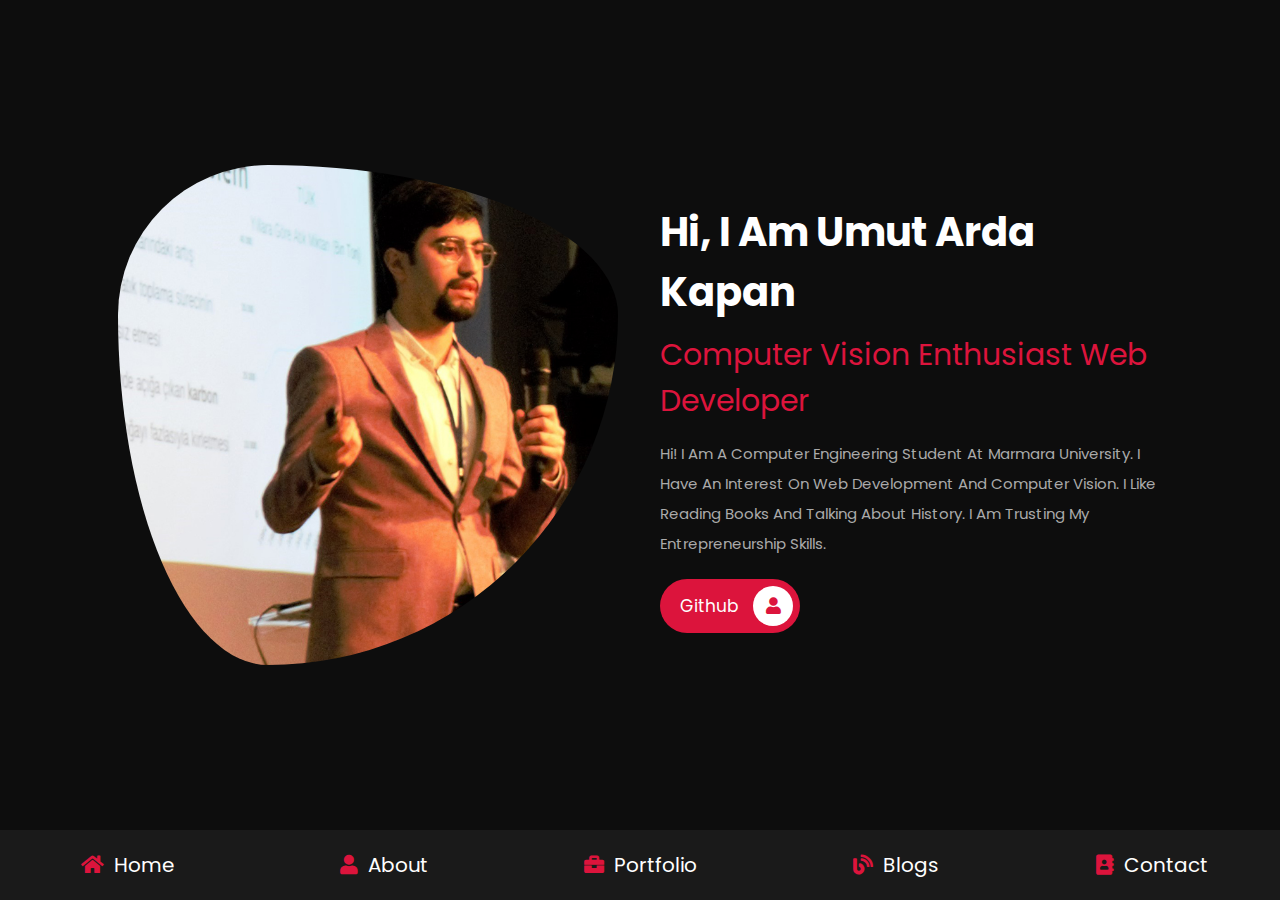
<file: index.html>
<!DOCTYPE html>
<html lang="en">
<head>
    <meta charset="UTF-8">
    <meta http-equiv="X-UA-Compatible" content="IE=edge">
    <meta name="viewport" content="width=device-width, initial-scale=1.0">
    <title>Umut Arda Kapan</title>

    <!-- font awesome cdn link  -->
    <link rel="stylesheet" href="https://cdnjs.cloudflare.com/ajax/libs/font-awesome/5.15.4/css/all.min.css">

    <!-- custom css file link  -->
    <link rel="stylesheet" href="css/style.css">

</head>
<body>
    
<!-- navbar section starts  -->

<nav class="navbar">
    <a href="index.html"> <i class="fas fa-home"></i> <span>home</span> </a>
    <a href="about.html"> <i class="fas fa-user"></i> <span>about</span> </a>
    <a href="portfolio.html"> <i class="fas fa-briefcase"></i> <span>portfolio</span> </a>
    <a href="blogs.html"> <i class="fas fa-blog"></i> <span>blogs</span> </a>
    <a href="contact.html"> <i class="fas fa-address-book"></i> <span>contact</span> </a>
</nav>

<!-- navbar section ends -->

<!-- home section starts  -->

<section class="home">

    <div class="image">
        <img src="images/user.jpg" alt="">
    </div>

    <div class="content">
        <h3>hi, i am Umut Arda Kapan</h3>
        <span>Computer Vision Enthusiast Web developer</span>
        <p>Hi! I am a computer engineering student at Marmara University. I have an interest on Web Development and Computer Vision. I like reading books and talking about history. I am trusting my entrepreneurship skills. </p>
        <a href="https://github.com/R1GBY" class="btn"> Github <i class="fas fa-user"></i> </a>
    </div>

</section>

<!-- home section ends -->

</body>
</html>
</file>
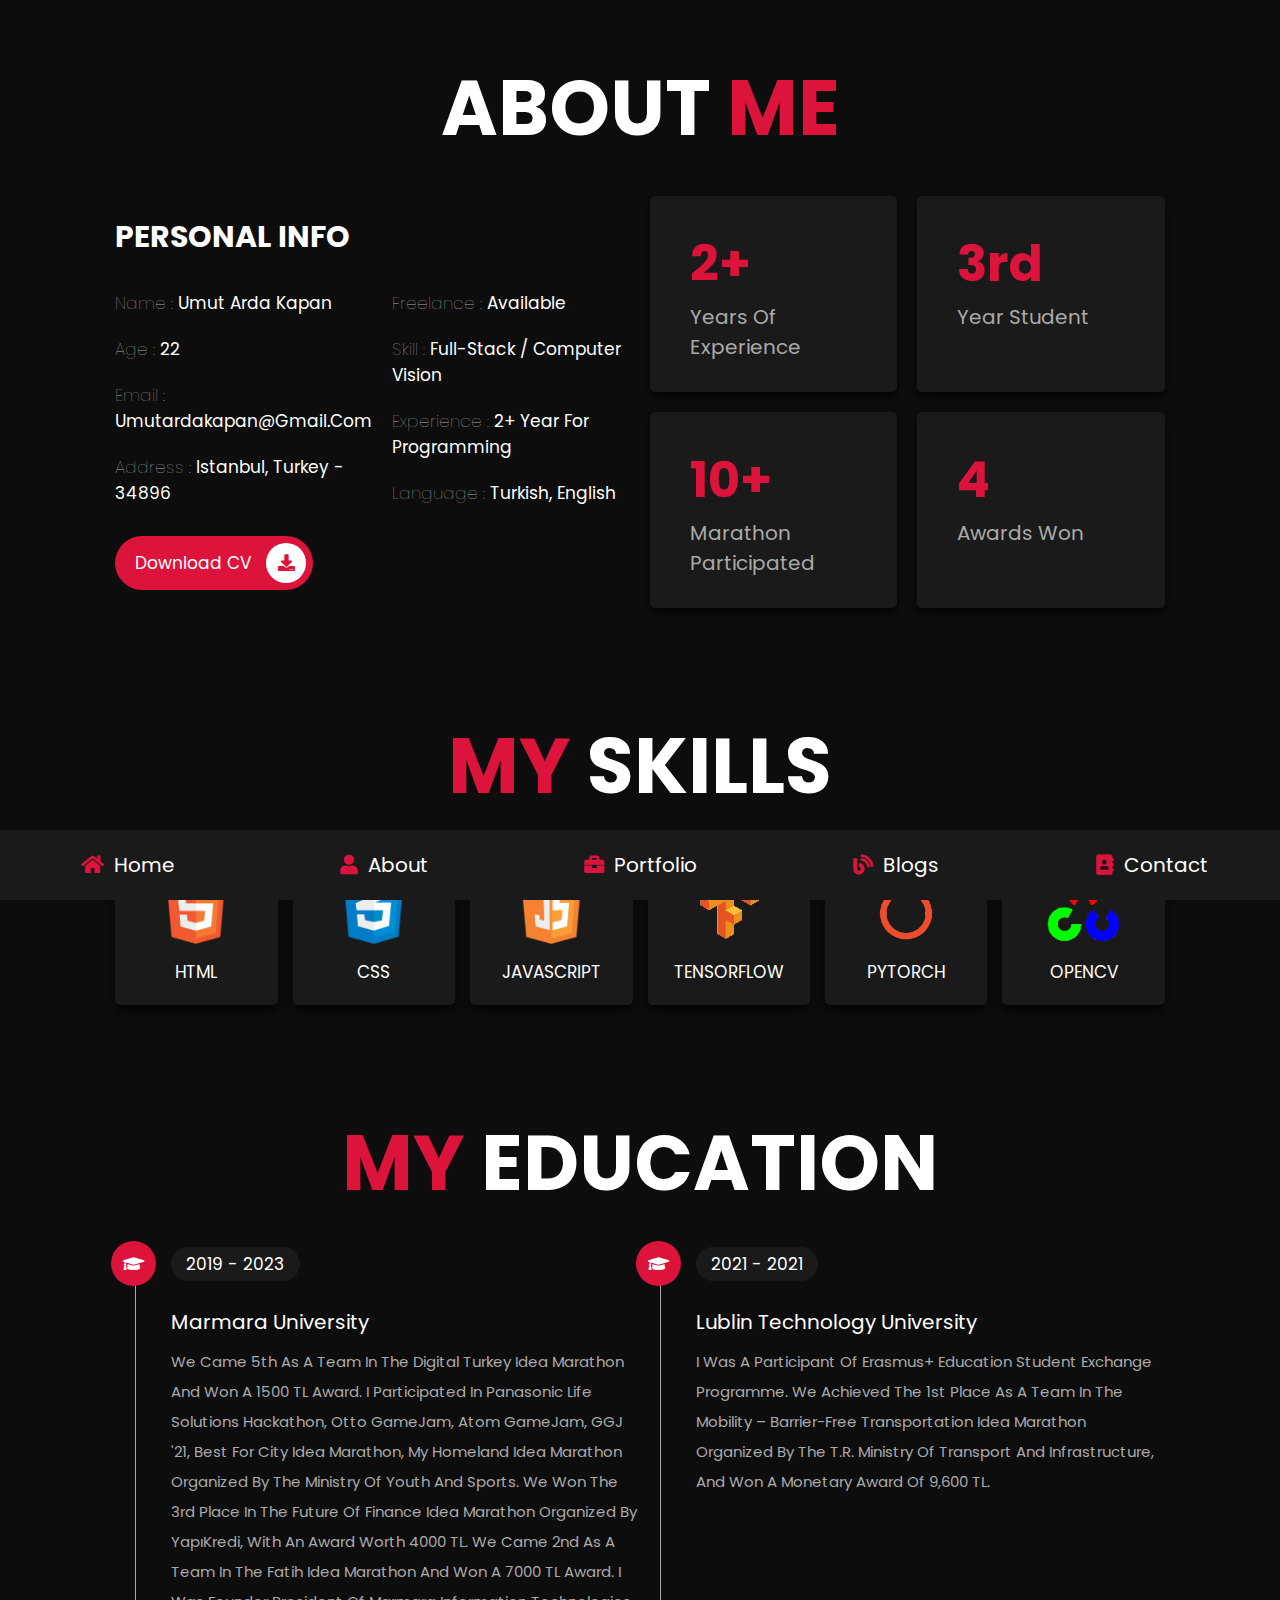
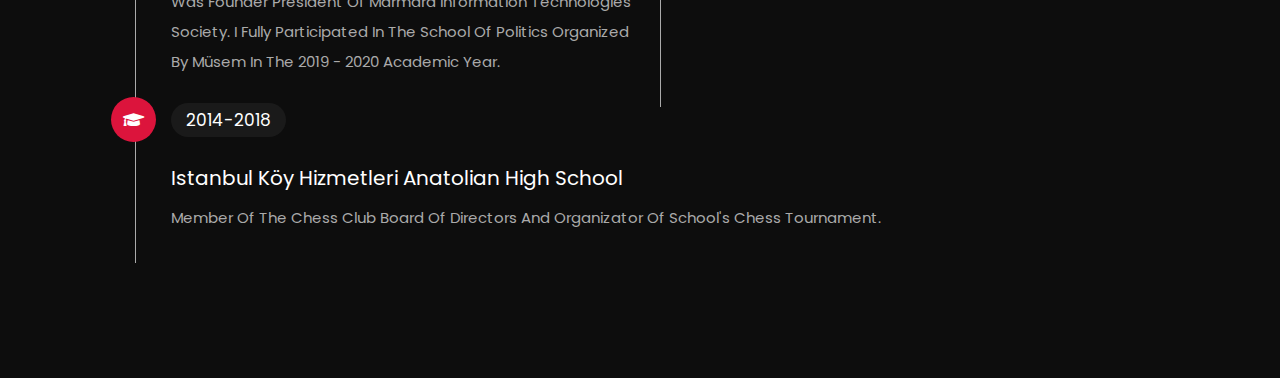
<file: about.html>
<!DOCTYPE html>
<html lang="en">
<head>
    <meta charset="UTF-8">
    <meta http-equiv="X-UA-Compatible" content="IE=edge">
    <meta name="viewport" content="width=device-width, initial-scale=1.0">
    <title>Umut Arda Kapan</title>

    <!-- font awesome cdn link  -->
    <link rel="stylesheet" href="https://cdnjs.cloudflare.com/ajax/libs/font-awesome/5.15.4/css/all.min.css">

    <!-- custom css file link  -->
    <link rel="stylesheet" href="css/style.css">

</head>
<body>
    
<!-- navbar section starts  -->

<nav class="navbar">
    <a href="index.html"> <i class="fas fa-home"></i> <span>home</span> </a>
    <a href="about.html"> <i class="fas fa-user"></i> <span>about</span> </a>
    <a href="portfolio.html"> <i class="fas fa-briefcase"></i> <span>portfolio</span> </a>
    <a href="blogs.html"> <i class="fas fa-blog"></i> <span>blogs</span> </a>
    <a href="contact.html"> <i class="fas fa-address-book"></i> <span>contact</span> </a>
</nav>

<!-- navbar section ends -->

<!-- about section starts  -->

<section class="about">

    <h1 class="heading"> about <span>me</span> </h1>

    <div class="row">

        <div class="info-container">

            <h1>personal info</h1>

            <div class="box-container">

                <div class="box">
                    <h3> <span>name : </span> Umut Arda Kapan </h3>
                    <h3> <span>age : </span> 22 </h3>
                    <h3> <span>email : </span> umutardakapan@gmail.com </h3>
                    <h3> <span>address : </span> Istanbul, Turkey - 34896 </h3>
                </div>
    
                <div class="box">
                    <h3> <span>freelance : </span> available </h3>
                    <h3> <span>skill : </span> Full-Stack / Computer Vision </h3>
                    <h3> <span>experience : </span> 2+ year for Programming </h3>
                    <h3> <span>language : </span> Turkish, English </h3>
                </div>

            </div>

            <a href="resume.pdf" target="_blank" class="btn"> download CV <i class="fas fa-download"></i> </a>

        </div>

        <div class="count-container">

            <div class="box">
                <h3>2+</h3>
                <p>years of experience</p>
            </div>

            <div class="box">
                <h3>3rd</h3>
                <p>Year Student</p>
            </div>

            <div class="box">
                <h3>10+</h3>
                <p>marathon participated</p>
            </div>

            <div class="box">
                <h3>4</h3>
                <p>awards won</p>
            </div>

        </div>

    </div>

</section>

<!-- about section ends -->

<!-- skills section starts  -->

<section class="skills">

    <h1 class="heading"> <span>my</span> skills </h1>

    <div class="box-container">
        <div class="box">
            <img src="images/icon-1.png">
            <h3>html</h3>
        </div>
        <div class="box">
            <img src="images/icon-2.png">
            <h3>css</h3>
        </div>
        <div class="box">
            <img src="images/icon-3.png">
            <h3>javascript</h3>
        </div>
        <div class="box">
            <img src="images/tensorflow.png">
            <h3>TensorFlow</h3>
        </div>
        <div class="box">
            <img src="images/pytorch.png">
            <h3>Pytorch</h3>
        </div>
        <div class="box">
            <img src="images/opencv.png">
            <h3>OpenCV</h3>
        </div>
    </div>

</section>

<!-- skills section ends -->

<!-- education section starts  -->

<section class="education">

    <h1 class="heading"> <span>my</span> education </h1>

    <div class="box-container">

        <div class="box">
            <i class="fas fa-graduation-cap"></i>
            <span>2019 - 2023</span>
            <h3>Marmara University</h3>
            <p>We came 5th as a team in the Digital Turkey Idea Marathon and won a 1500 TL award. I participated in Panasonic Life Solutions Hackathon, Otto GameJam, Atom GameJam, GGJ '21, Best For City Idea Marathon, My Homeland Idea Marathon organized by the Ministry of Youth and Sports. We won the 3rd place in the Future of Finance Idea Marathon organized by YapıKredi, with an award worth 4000 TL. We came 2nd as a team in the Fatih Idea Marathon and won a 7000 TL award. I was founder president of Marmara Information Technologies Society. I fully participated in the School of Politics organized by Müsem in the 2019 - 2020 academic year.</p>
        </div>



        <div class="box">
            <i class="fas fa-graduation-cap"></i>
            <span>2021 - 2021</span>
            <h3>Lublin Technology University</h3>
            <p>I was a participant of Erasmus+ Education Student Exchange Programme. We achieved the 1st place as a team in the Mobility – Barrier-Free Transportation Idea Marathon organized by the T.R. Ministry of Transport and Infrastructure, and won a monetary award of 9,600 TL.</p>
        </div>                                                                                                                                                                                        

        <div class="box">
            <i class="fas fa-graduation-cap"></i>
            <span>2014-2018</span>
            <h3>Istanbul Köy Hizmetleri Anatolian High School</h3>
            <p>Member of the Chess Club Board of Directors and Organizator of School's Chess Tournament.</p>
        </div>



    </div>

</section>

<!-- education section ends -->

</body>
</html>
</file>
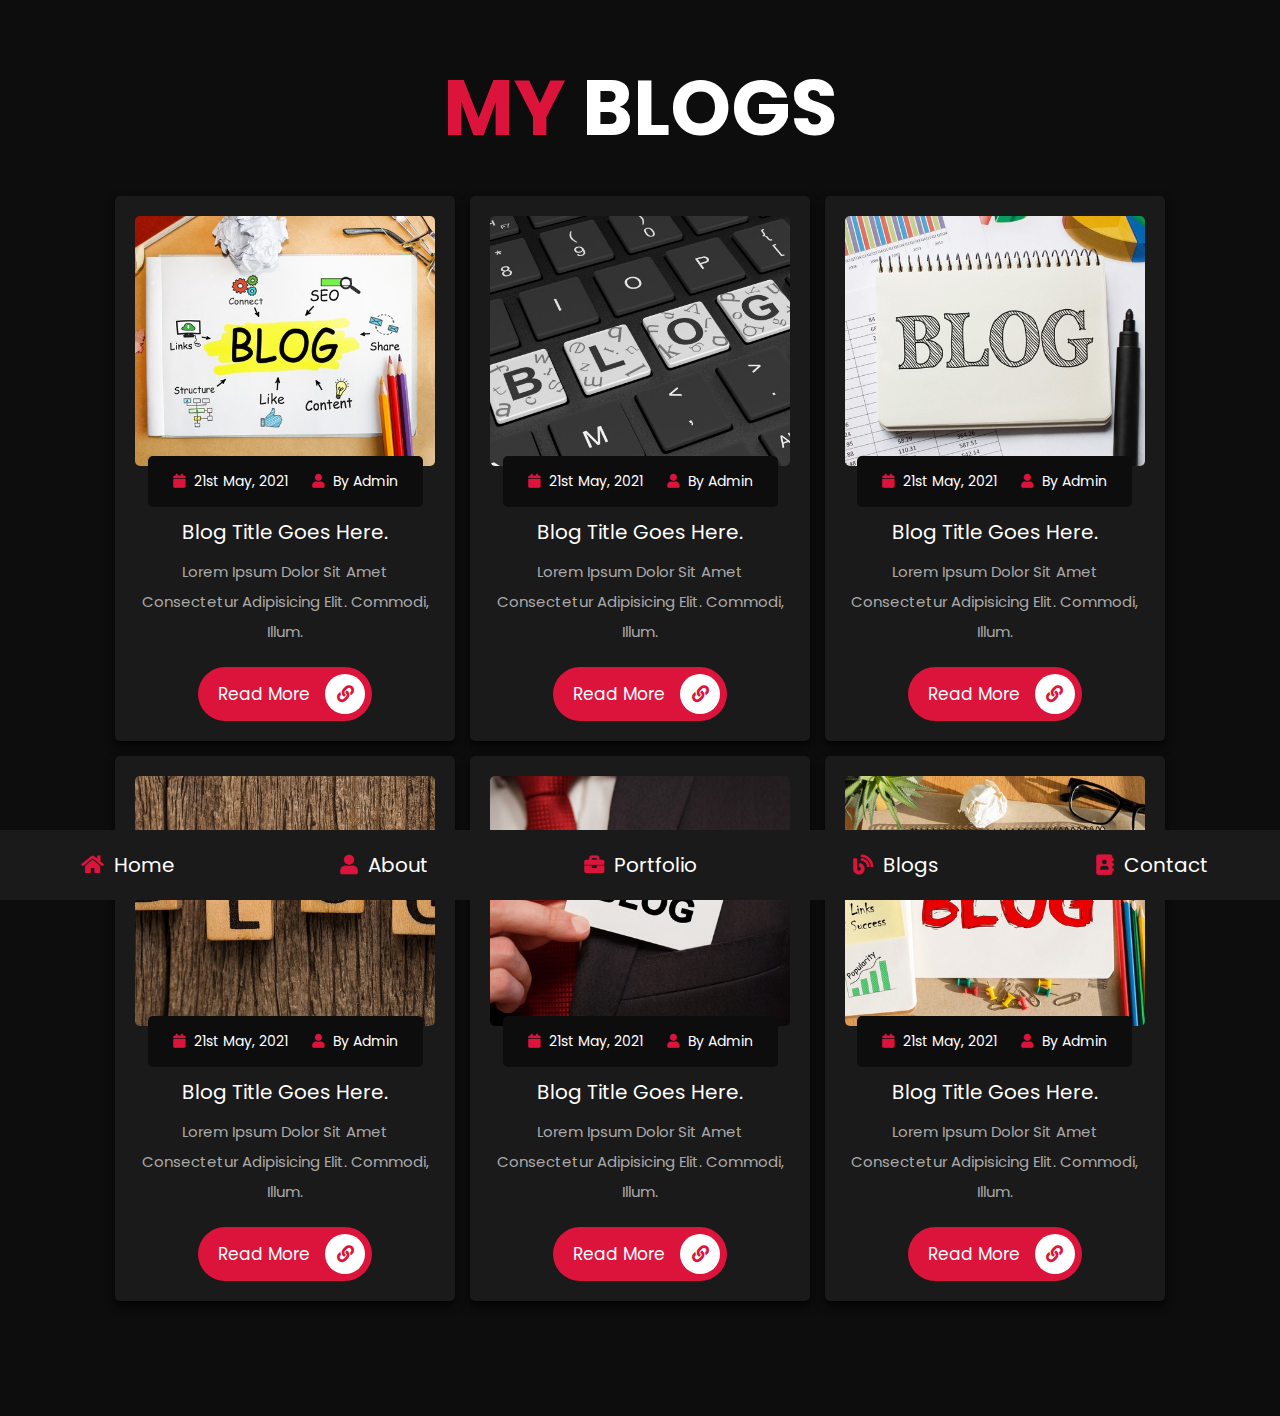
<file: blogs.html>
<!DOCTYPE html>
<html lang="en">
<head>
    <meta charset="UTF-8">
    <meta http-equiv="X-UA-Compatible" content="IE=edge">
    <meta name="viewport" content="width=device-width, initial-scale=1.0">
    <title>Umut Arda Kapan</title>

    <!-- font awesome cdn link  -->
    <link rel="stylesheet" href="https://cdnjs.cloudflare.com/ajax/libs/font-awesome/5.15.4/css/all.min.css">

    <!-- custom css file link  -->
    <link rel="stylesheet" href="css/style.css">

</head>
<body>
    
<!-- navbar section starts  -->

<nav class="navbar">
    <a href="index.html"> <i class="fas fa-home"></i> <span>home</span> </a>
    <a href="about.html"> <i class="fas fa-user"></i> <span>about</span> </a>
    <a href="portfolio.html"> <i class="fas fa-briefcase"></i> <span>portfolio</span> </a>
    <a href="blogs.html"> <i class="fas fa-blog"></i> <span>blogs</span> </a>
    <a href="contact.html"> <i class="fas fa-address-book"></i> <span>contact</span> </a>
</nav>

<!-- navbar section ends -->

<!-- blogs section starts  -->

<section class="blogs">

    <h1 class="heading"> <span>my</span> blogs </h1>

    <div class="box-container">

        <div class="box">
            <div class="image">
                <img src="images/blog1.jpg" alt="">
            </div>
            <div class="content">
                <div class="icons">
                    <a href="#"> <i class="fas fa-calendar"></i> 21st may, 2021 </a>
                    <a href="#"> <i class="fas fa-user"></i> by admin </a>
                </div>
                <h3>blog title goes here.</h3>
                <p>Lorem ipsum dolor sit amet consectetur adipisicing elit. Commodi, illum.</p>
                <a href="#" class="btn"> read more <i class="fas fa-link"></i> </a>
            </div>
        </div>

        <div class="box">
            <div class="image">
                <img src="images/blog2.jpg" alt="">
            </div>
            <div class="content">
                <div class="icons">
                    <a href="#"> <i class="fas fa-calendar"></i> 21st may, 2021 </a>
                    <a href="#"> <i class="fas fa-user"></i> by admin </a>
                </div>
                <h3>blog title goes here.</h3>
                <p>Lorem ipsum dolor sit amet consectetur adipisicing elit. Commodi, illum.</p>
                <a href="#" class="btn"> read more <i class="fas fa-link"></i> </a>
            </div>
        </div>

        <div class="box">
            <div class="image">
                <img src="images/blog3.jpg" alt="">
            </div>
            <div class="content">
                <div class="icons">
                    <a href="#"> <i class="fas fa-calendar"></i> 21st may, 2021 </a>
                    <a href="#"> <i class="fas fa-user"></i> by admin </a>
                </div>
                <h3>blog title goes here.</h3>
                <p>Lorem ipsum dolor sit amet consectetur adipisicing elit. Commodi, illum.</p>
                <a href="#" class="btn"> read more <i class="fas fa-link"></i> </a>
            </div>
        </div>

        <div class="box">
            <div class="image">
                <img src="images/blog4.jpg" alt="">
            </div>
            <div class="content">
                <div class="icons">
                    <a href="#"> <i class="fas fa-calendar"></i> 21st may, 2021 </a>
                    <a href="#"> <i class="fas fa-user"></i> by admin </a>
                </div>
                <h3>blog title goes here.</h3>
                <p>Lorem ipsum dolor sit amet consectetur adipisicing elit. Commodi, illum.</p>
                <a href="#" class="btn"> read more <i class="fas fa-link"></i> </a>
            </div>
        </div>

        <div class="box">
            <div class="image">
                <img src="images/blog5.jpg" alt="">
            </div>
            <div class="content">
                <div class="icons">
                    <a href="#"> <i class="fas fa-calendar"></i> 21st may, 2021 </a>
                    <a href="#"> <i class="fas fa-user"></i> by admin </a>
                </div>
                <h3>blog title goes here.</h3>
                <p>Lorem ipsum dolor sit amet consectetur adipisicing elit. Commodi, illum.</p>
                <a href="#" class="btn"> read more <i class="fas fa-link"></i> </a>
            </div>
        </div>

        <div class="box">
            <div class="image">
                <img src="images/blog6.jpg" alt="">
            </div>
            <div class="content">
                <div class="icons">
                    <a href="#"> <i class="fas fa-calendar"></i> 21st may, 2021 </a>
                    <a href="#"> <i class="fas fa-user"></i> by admin </a>
                </div>
                <h3>blog title goes here.</h3>
                <p>Lorem ipsum dolor sit amet consectetur adipisicing elit. Commodi, illum.</p>
                <a href="#" class="btn"> read more <i class="fas fa-link"></i> </a>
            </div>
        </div>

    </div>

</section>

<!-- blogs section ends -->

</body>
</html>
</file>
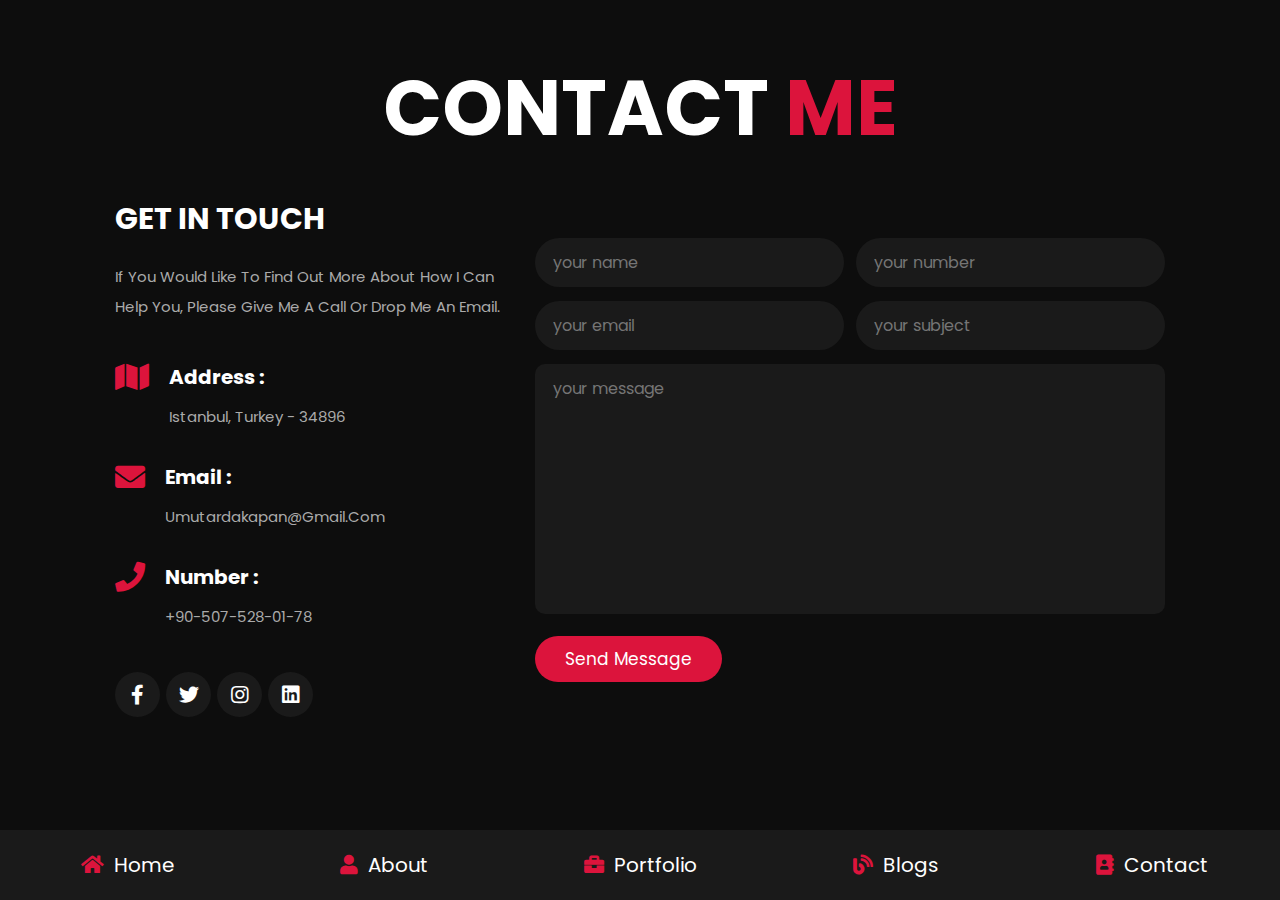
<file: contact.html>
<!DOCTYPE html>
<html lang="en">
<head>
    <meta charset="UTF-8">
    <meta http-equiv="X-UA-Compatible" content="IE=edge">
    <meta name="viewport" content="width=device-width, initial-scale=1.0">
    <title>Umut Arda Kapan</title>

    <!-- font awesome cdn link  -->
    <link rel="stylesheet" href="https://cdnjs.cloudflare.com/ajax/libs/font-awesome/5.15.4/css/all.min.css">

    <!-- custom css file link  -->
    <link rel="stylesheet" href="css/style.css">

</head>
<body>
    
<!-- navbar section starts  -->

<nav class="navbar">
    <a href="index.html"> <i class="fas fa-home"></i> <span>home</span> </a>
    <a href="about.html"> <i class="fas fa-user"></i> <span>about</span> </a>
    <a href="portfolio.html"> <i class="fas fa-briefcase"></i> <span>portfolio</span> </a>
    <a href="blogs.html"> <i class="fas fa-blog"></i> <span>blogs</span> </a>
    <a href="contact.html"> <i class="fas fa-address-book"></i> <span>contact</span> </a>
</nav>

<!-- navbar section ends -->

<!-- contact section starts  -->

<section class="contact">

<h1 class="heading"> contact <span>me</span> </h1>

<div class="row">

    <div class="info-container">

        <h1>get in touch</h1>

        <p>If you would like to find out more about how I can help you, please give me a call or drop me an email.</p>

        <div class="box-container">

            <div class="box">
                <i class="fas fa-map"></i>
                <div class="info">
                    <h3>address :</h3>
                    <p>Istanbul, Turkey - 34896</p>
                </div>
            </div>

            <div class="box">
                <i class="fas fa-envelope"></i>
                <div class="info">
                    <h3>email :</h3>
                    <p>umutardakapan@gmail.com</p>
                </div>
            </div>

            <div class="box">
                <i class="fas fa-phone"></i>
                <div class="info">
                    <h3>number :</h3>
                    <p>+90-507-528-01-78</p>
                </div>
            </div>

        </div>

        <div class="share">
            <a href="#" class="fab fa-facebook-f"></a>
            <a href="#" class="fab fa-twitter"></a>
            <a href="#" class="fab fa-instagram"></a>
            <a href="https://www.linkedin.com/in/umut-arda-kapan/" target="_blank" class="fab fa-linkedin"></a>
        </div>

    </div>

    <form action="">

        <div class="inputBox">
            <input type="text" placeholder="your name">
            <input type="number" placeholder="your number">
        </div>

        <div class="inputBox">
            <input type="email" placeholder="your email">
            <input type="text" placeholder="your subject">
        </div>

        <textarea name="" placeholder="your message" id="" cols="30" rows="10"></textarea>

        <input type="submit" value="send message" class="btn">

    </form>

</div>

</section>

<!-- contact section ends -->

</body>
</html>
</file>
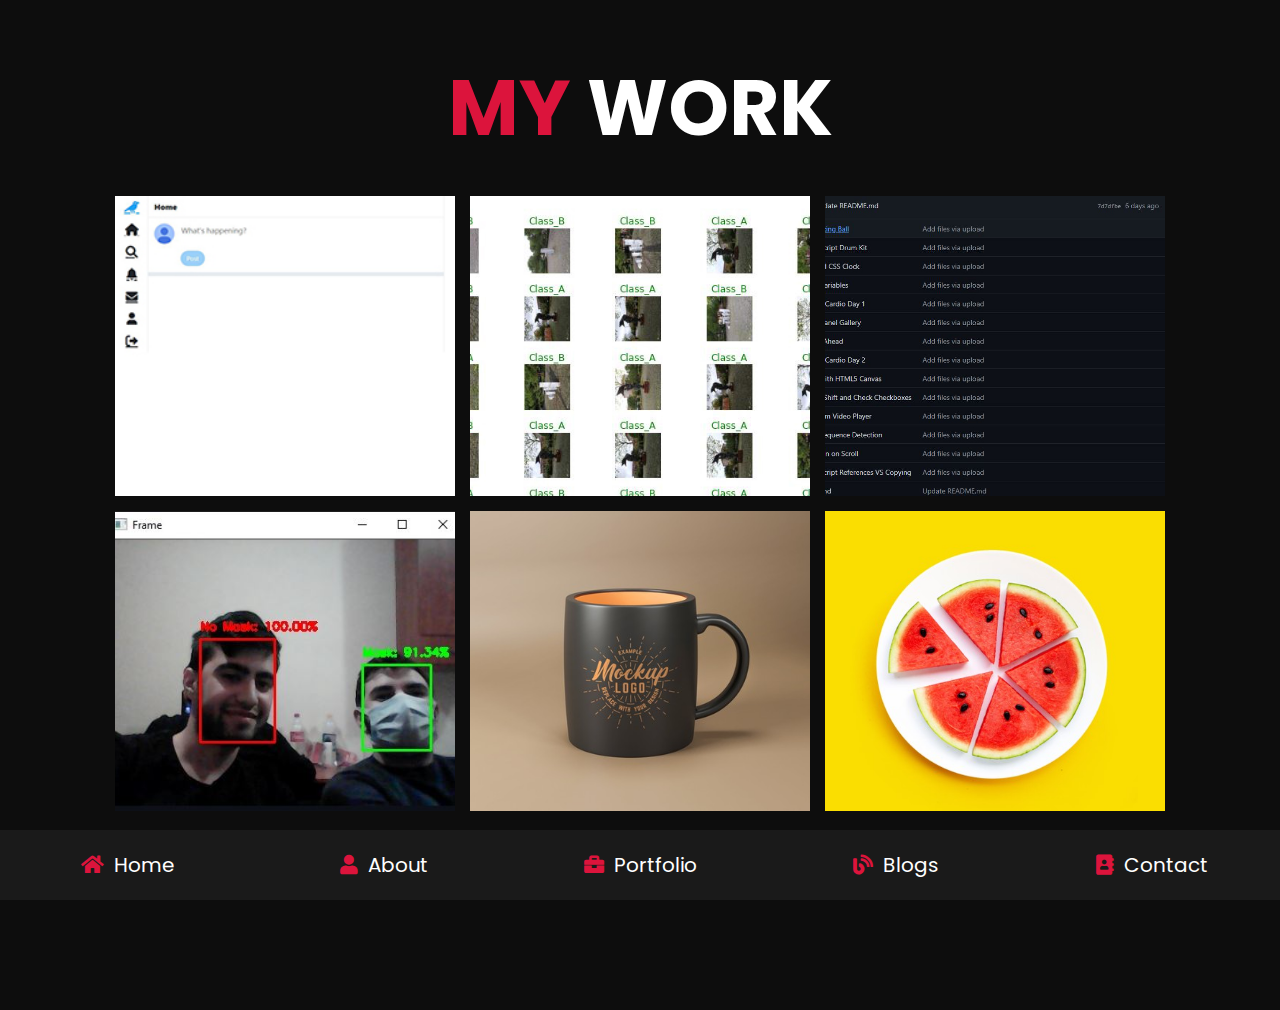
<file: portfolio.html>
<!DOCTYPE html>
<html lang="en">
<head>
    <meta charset="UTF-8">
    <meta http-equiv="X-UA-Compatible" content="IE=edge">
    <meta name="viewport" content="width=device-width, initial-scale=1.0">
    <title>Umut Arda Kapan</title>

    <!-- font awesome cdn link  -->
    <link rel="stylesheet" href="https://cdnjs.cloudflare.com/ajax/libs/font-awesome/5.15.4/css/all.min.css">

    <!-- custom css file link  -->
    <link rel="stylesheet" href="css/style.css">

</head>
<body>
    
<!-- navbar section starts  -->

<nav class="navbar">
    <a href="index.html"> <i class="fas fa-home"></i> <span>home</span> </a>
    <a href="about.html"> <i class="fas fa-user"></i> <span>about</span> </a>
    <a href="portfolio.html"> <i class="fas fa-briefcase"></i> <span>portfolio</span> </a>
    <a href="blogs.html"> <i class="fas fa-blog"></i> <span>blogs</span> </a>
    <a href="contact.html"> <i class="fas fa-address-book"></i> <span>contact</span> </a>
</nav>

<!-- navbar section ends -->

<!-- portfolio section starts  -->

<section class="portfolio">

    <h1 class="heading"> <span>my</span> work </h1>

    <div class="box-container">

        <div class="box">
            <img src="images/twitter_clone.jpg" alt="twitter main layout">
            <div class="content">
                <h3>Twitter Social Media Clone</h3>
                <p>I am planning to create a twitter-like social media for web programming class of Marmara University</p>
                <a href="https://github.com/R1GBY/Twitter_Clone">read more</a>
            </div>
        </div>

        <div class="box">
            <img src="images/artwork_classification.JPG" alt="some statues with class">
            <div class="content">
                <h3>Artwork Classification</h3>
                <p>A Deep Learning Project Using Transfer Learning from ImageNet Trained MobileNetV2 to StatueDB.</p>
                <a href="https://github.com/R1GBY/ImageNet-Trained-MobileNetV2-Transfered-to-StatueDB">read more</a>
            </div>
        </div>
       
        <div class="box">
            <img src="images/javascript30.jpg" alt="javascript projects">
            <div class="content">
                <h3>Javascript30</h3>
                <p>Micro Projects from JavaScript30 course.</p>
                <a href="https://github.com/R1GBY/JavaScript30">read more</a>
            </div>
        </div>

        <div class="box">
            <img src="images/micro_ml.JPG" alt="peoples with and without mask">
            <div class="content">
                <h3>Micro Machine Learning Projects</h3>
                <p>Machine Learning Standard Projects.</p>
                <a href="https://github.com/R1GBY/Micro-ML-Projects">read more</a>
            </div>
        </div>

        <div class="box">
            <img src="images/img-5.jpg" alt="">
            <div class="content">
                <h3>project 05</h3>
                <p>Lorem, ipsum dolor sit amet consectetur adipisicing elit. Distinctio, praesentium.</p>
                <a href="#">read more</a>
            </div>
        </div>

        <div class="box">
            <img src="images/img-6.jpg" alt="">
            <div class="content">
                <h3>project 06</h3>
                <p>Lorem, ipsum dolor sit amet consectetur adipisicing elit. Distinctio, praesentium.</p>
                <a href="#">read more</a>
            </div>
        </div>

    </div>

    <a href="#" class="btn"> load more <i class="fas fa-redo"></i> </a>
    
</section>

<!-- portfolio section ends -->

</body>
</html>
</file>
<file: css/style.css>
@import url("https://fonts.googleapis.com/css2?family=Poppins:wght@100;300;400;500;600;700&display=swap");
* {
  font-family: 'Poppins', sans-serif;
  margin: 0;
  padding: 0;
  -webkit-box-sizing: border-box;
          box-sizing: border-box;
  text-decoration: none;
  outline: none;
  border: none;
  text-transform: capitalize;
}

html {
  font-size: 62.5%;
  overflow-x: hidden;
}

html::-webkit-scrollbar {
  width: 1rem;
}

html::-webkit-scrollbar-track {
  background: #0d0d0d;
}

html::-webkit-scrollbar-thumb {
  background: crimson;
  border-radius: 5rem;
}

body {
  background: #0d0d0d;
  padding-bottom: 6.5rem;
}

section {
  padding: 5rem 9%;
}

.heading {
  text-align: center;
  font-size: 6vw;
  color: #fff;
  margin-bottom: 3rem;
  text-transform: uppercase;
}

.heading span {
  text-transform: uppercase;
  color: crimson;
}

.btn {
  display: inline-block;
  margin-top: 1rem;
  border-radius: 5rem;
  background: crimson;
  padding: .7rem;
  font-size: 1.7rem;
  color: #fff;
  padding-left: 2rem;
}

.btn i {
  height: 4rem;
  width: 4rem;
  line-height: 4rem;
  font-size: 1.7rem;
  text-align: center;
  background: #fff;
  color: crimson;
  border-radius: 50%;
  margin-left: 1rem;
  -webkit-transition: .2s linear;
  transition: .2s linear;
}

.btn:hover i {
  margin-left: 2rem;
}

.navbar {
  position: fixed;
  bottom: 0;
  left: 0;
  right: 0;
  display: -webkit-box;
  display: -ms-flexbox;
  display: flex;
  z-index: 1000;
  -webkit-box-align: end;
      -ms-flex-align: end;
          align-items: flex-end;
}

.navbar a {
  padding: 2rem;
  font-size: 2rem;
  background: #1a1a1a;
  -webkit-box-flex: 1;
      -ms-flex: 1;
          flex: 1;
  color: #fff;
  text-align: center;
  -webkit-transition: .2s linear;
  transition: .2s linear;
}

.navbar a i {
  color: crimson;
  padding-right: .5rem;
}

.navbar a:hover {
  background: crimson;
  padding-bottom: 6rem;
}

.navbar a:hover i {
  color: #fff;
}

.home {
  display: -webkit-box;
  display: -ms-flexbox;
  display: flex;
  -webkit-box-align: center;
      -ms-flex-align: center;
          align-items: center;
  -ms-flex-wrap: wrap;
      flex-wrap: wrap;
  gap: 4rem;
  min-height: calc(100vh - 6.5rem);
}

.home .image {
  -webkit-box-flex: 1;
      -ms-flex: 1 1 42rem;
          flex: 1 1 42rem;
  text-align: center;
}

.home .image img {
  height: 50rem;
  width: 50rem;
  border-radius: 30% 70% 70% 30% / 30% 30% 70% 70%;
}

.home .content {
  -webkit-box-flex: 1;
      -ms-flex: 1 1 42rem;
          flex: 1 1 42rem;
}

.home .content h3 {
  color: #fff;
  font-size: 4rem;
  padding-bottom: .5rem;
}

.home .content span {
  font-size: 3rem;
  color: crimson;
  padding: .5rem 0;
  display: block;
}

.home .content p {
  font-size: 1.5rem;
  color: #aaa;
  padding: 1rem 0;
  line-height: 2;
}

.about .row {
  display: -webkit-box;
  display: -ms-flexbox;
  display: flex;
  -webkit-box-align: center;
      -ms-flex-align: center;
          align-items: center;
  -ms-flex-wrap: wrap;
      flex-wrap: wrap;
  gap: 2rem;
}

.about .row .info-container {
  -webkit-box-flex: 1;
      -ms-flex: 1 1 42rem;
          flex: 1 1 42rem;
}

.about .row .info-container h1 {
  font-size: 3rem;
  color: #fff;
  text-transform: uppercase;
  padding-bottom: 1rem;
}

.about .row .info-container .box-container {
  padding: 1rem 0;
  display: -webkit-box;
  display: -ms-flexbox;
  display: flex;
  -ms-flex-wrap: wrap;
      flex-wrap: wrap;
  gap: 2rem;
}

.about .row .info-container .box-container .box {
  -webkit-box-flex: 1;
      -ms-flex: 1 1 20rem;
          flex: 1 1 20rem;
}

.about .row .info-container .box-container .box h3 {
  font-size: 1.7rem;
  color: #fff;
  padding: 1rem 0;
  font-weight: normal;
}

.about .row .info-container .box-container .box h3 span {
  color: #aaa;
  font-weight: lighter;
}

.about .row .count-container {
  -webkit-box-flex: 1;
      -ms-flex: 1 1 42rem;
          flex: 1 1 42rem;
  display: -webkit-box;
  display: -ms-flexbox;
  display: flex;
  -ms-flex-wrap: wrap;
      flex-wrap: wrap;
  gap: 2rem;
}

.about .row .count-container .box {
  -webkit-box-flex: 1;
      -ms-flex: 1 1 20rem;
          flex: 1 1 20rem;
  padding: 3rem 4rem;
  border-radius: .5rem;
  background: #1a1a1a;
  -webkit-box-shadow: 0 0.5rem 1rem rgba(0, 0, 0, 0.7);
          box-shadow: 0 0.5rem 1rem rgba(0, 0, 0, 0.7);
}

.about .row .count-container .box h3 {
  font-size: 5rem;
  color: crimson;
}

.about .row .count-container .box p {
  font-size: 2rem;
  color: #aaa;
}

.skills .box-container {
  display: -ms-grid;
  display: grid;
  -ms-grid-columns: (minmax(16rem, 1fr))[auto-fit];
      grid-template-columns: repeat(auto-fit, minmax(16rem, 1fr));
  gap: 1.5rem;
}

.skills .box-container .box {
  padding: 2rem;
  text-align: center;
  -webkit-box-shadow: 0 0.5rem 1rem rgba(0, 0, 0, 0.7);
          box-shadow: 0 0.5rem 1rem rgba(0, 0, 0, 0.7);
  border-radius: .5rem;
  background: #1a1a1a;
}

.skills .box-container .box:hover {
  background: #fff;
}

.skills .box-container .box:hover h3 {
  color: #0d0d0d;
}

.skills .box-container .box img {
  height: 7rem;
  margin-bottom: 1rem;
}

.skills .box-container .box h3 {
  color: #fff;
  font-size: 1.7rem;
  font-weight: normal;
  text-transform: uppercase;
}

.education .box-container {
  display: -webkit-box;
  display: -ms-flexbox;
  display: flex;
  -ms-flex-wrap: wrap;
      flex-wrap: wrap;
}

.education .box-container .box {
  -webkit-box-flex: 1;
      -ms-flex: 1 1 40rem;
          flex: 1 1 40rem;
  margin-left: 2rem;
  padding-top: 0;
  padding-bottom: 0;
  padding-left: 3.5rem;
  padding-bottom: 3rem;
  border-left: 0.1rem solid #aaa;
  position: relative;
}

.education .box-container .box i {
  height: 4.5rem;
  width: 4.5rem;
  line-height: 4.5rem;
  font-size: 1.7rem;
  border-radius: 50%;
  background: crimson;
  color: #fff;
  text-align: center;
  position: absolute;
  top: -1rem;
  left: -2.5rem;
}

.education .box-container .box span {
  font-size: 1.7rem;
  color: #fff;
  border-radius: 5rem;
  padding: .5rem 1.5rem;
  background: #1a1a1a;
}

.education .box-container .box h3 {
  font-size: 2rem;
  padding: 1rem 0;
  color: #fff;
  padding-top: 3rem;
  font-weight: normal;
}

.education .box-container .box p {
  font-size: 1.5rem;
  color: #aaa;
  line-height: 2;
}

.portfolio {
  text-align: center;
}

.portfolio .box-container {
  display: -ms-grid;
  display: grid;
  -ms-grid-columns: (minmax(31rem, 1fr))[auto-fit];
      grid-template-columns: repeat(auto-fit, minmax(31rem, 1fr));
  gap: 1.5rem;
  margin-bottom: 2rem;
}

.portfolio .box-container .box {
  height: 30rem;
  overflow: hidden;
  position: relative;
}

.portfolio .box-container .box:hover .content {
  -webkit-transform: translateY(0%);
          transform: translateY(0%);
}

.portfolio .box-container .box img {
  height: 100%;
  width: 100%;
  -o-object-fit: cover;
     object-fit: cover;
}

.portfolio .box-container .box .content {
  position: absolute;
  top: 0;
  left: 0;
  height: 100%;
  width: 100%;
  background: #1a1a1a;
  display: -webkit-box;
  display: -ms-flexbox;
  display: flex;
  -webkit-box-orient: vertical;
  -webkit-box-direction: normal;
      -ms-flex-flow: column;
          flex-flow: column;
  -webkit-box-align: center;
      -ms-flex-align: center;
          align-items: center;
  -webkit-box-pack: center;
      -ms-flex-pack: center;
          justify-content: center;
  padding: 2rem;
  -webkit-transform: translateY(-100%);
          transform: translateY(-100%);
  -webkit-transition: .2s linear;
  transition: .2s linear;
}

.portfolio .box-container .box .content h3 {
  font-size: 2.5rem;
  color: #fff;
  text-transform: uppercase;
  font-weight: normal;
}

.portfolio .box-container .box .content p {
  padding: 1rem 0;
  font-size: 1.5rem;
  line-height: 2;
  color: #aaa;
}

.portfolio .box-container .box .content a {
  font-size: 2rem;
  color: crimson;
}

.portfolio .box-container .box .content a:hover {
  color: #fff;
}

.blogs .box-container {
  display: -ms-grid;
  display: grid;
  -ms-grid-columns: (minmax(31rem, 1fr))[auto-fit];
      grid-template-columns: repeat(auto-fit, minmax(31rem, 1fr));
  gap: 1.5rem;
}

.blogs .box-container .box {
  text-align: center;
  padding: 2rem;
  border-radius: .5rem;
  background: #1a1a1a;
  -webkit-box-shadow: 0 0.5rem 1rem rgba(0, 0, 0, 0.7);
          box-shadow: 0 0.5rem 1rem rgba(0, 0, 0, 0.7);
}

.blogs .box-container .box:hover .image img {
  -webkit-transform: scale(1.2);
          transform: scale(1.2);
}

.blogs .box-container .box .image {
  height: 25rem;
  width: 100%;
  border-radius: .5rem;
  overflow: hidden;
}

.blogs .box-container .box .image img {
  height: 100%;
  width: 100%;
  -o-object-fit: cover;
     object-fit: cover;
  -webkit-transition: .2s linear;
  transition: .2s linear;
}

.blogs .box-container .box .content .icons {
  position: relative;
  top: -1rem;
  border-radius: .5rem;
  padding: 1.5rem;
  display: inline-block;
  background: #0d0d0d;
}

.blogs .box-container .box .content .icons a {
  font-size: 1.4rem;
  margin: 0 1rem;
  color: #fff;
}

.blogs .box-container .box .content .icons a:hover {
  color: crimson;
}

.blogs .box-container .box .content .icons a i {
  padding-right: .5rem;
  color: crimson;
}

.blogs .box-container .box .content h3 {
  font-size: 2rem;
  color: #fff;
  font-weight: normal;
}

.blogs .box-container .box .content p {
  font-size: 1.5rem;
  color: #aaa;
  padding: 1rem 0;
  line-height: 2;
}

.contact .row {
  display: -webkit-box;
  display: -ms-flexbox;
  display: flex;
  -webkit-box-align: center;
      -ms-flex-align: center;
          align-items: center;
  -ms-flex-wrap: wrap;
      flex-wrap: wrap;
  gap: 2rem;
}

.contact .row .info-container {
  width: 40rem;
}

.contact .row .info-container h1 {
  font-size: 3rem;
  text-transform: uppercase;
  color: #fff;
  padding-bottom: 1rem;
}

.contact .row .info-container p {
  font-size: 1.5rem;
  line-height: 2;
  color: #aaa;
  padding: 1rem 0;
}

.contact .row .info-container .box-container {
  padding: 2rem 0;
}

.contact .row .info-container .box-container .box {
  display: -webkit-box;
  display: -ms-flexbox;
  display: flex;
  gap: 2rem;
  padding: 1rem 0;
}

.contact .row .info-container .box-container .box i {
  font-size: 3rem;
  color: crimson;
}

.contact .row .info-container .box-container .box h3 {
  font-size: 2rem;
  color: #fff;
}

.contact .row .info-container .share a {
  font-size: 2rem;
  height: 4.5rem;
  width: 4.5rem;
  line-height: 4.5rem;
  border-radius: 50%;
  background: #1a1a1a;
  color: #fff;
  text-align: center;
  margin-right: .3rem;
}

.contact .row .info-container .share a:hover {
  background: crimson;
}

.contact .row form {
  -webkit-box-flex: 1;
      -ms-flex: 1 1 42rem;
          flex: 1 1 42rem;
}

.contact .row form .inputBox {
  display: -webkit-box;
  display: -ms-flexbox;
  display: flex;
  -ms-flex-wrap: wrap;
      flex-wrap: wrap;
  -webkit-box-pack: justify;
      -ms-flex-pack: justify;
          justify-content: space-between;
}

.contact .row form .inputBox input {
  width: 49%;
}

.contact .row form .inputBox input,
.contact .row form textarea {
  border-radius: 5rem;
  padding: 1.2rem 1.8rem;
  font-size: 1.6rem;
  color: #fff;
  text-transform: none;
  margin: .7rem 0;
  background: #1a1a1a;
}

.contact .row form textarea {
  width: 100%;
  border-radius: 1rem;
  resize: none;
  height: 25rem;
}

.contact .row form .btn {
  padding: 1rem 3rem;
  cursor: pointer;
}

.contact .row form .btn:hover {
  background: #fff;
  color: #0d0d0d;
}

@media (max-width: 1200px) {
  html {
    font-size: 55%;
  }
  section {
    padding: 3rem 2rem;
  }
}

@media (max-width: 768px) {
  .heading {
    font-size: 12vw;
  }
  .navbar a i {
    padding: 0;
  }
  .navbar a span {
    display: none;
  }
  .navbar a:hover {
    padding-bottom: 2rem;
  }
  .home {
    text-align: center;
    gap: 2rem;
  }
  .home .image img {
    height: 30rem;
    width: 30rem;
  }
  .home .content h3 {
    font-size: 3rem;
  }
  .home .content span {
    font-size: 2.5rem;
  }
  .contact .row form .inputBox input {
    width: 100%;
    margin-bottom: 1rem;
  }
}

@media (max-width: 450px) {
  html {
    font-size: 50%;
  }
}
/*# sourceMappingURL=style.css.map */
</file>
